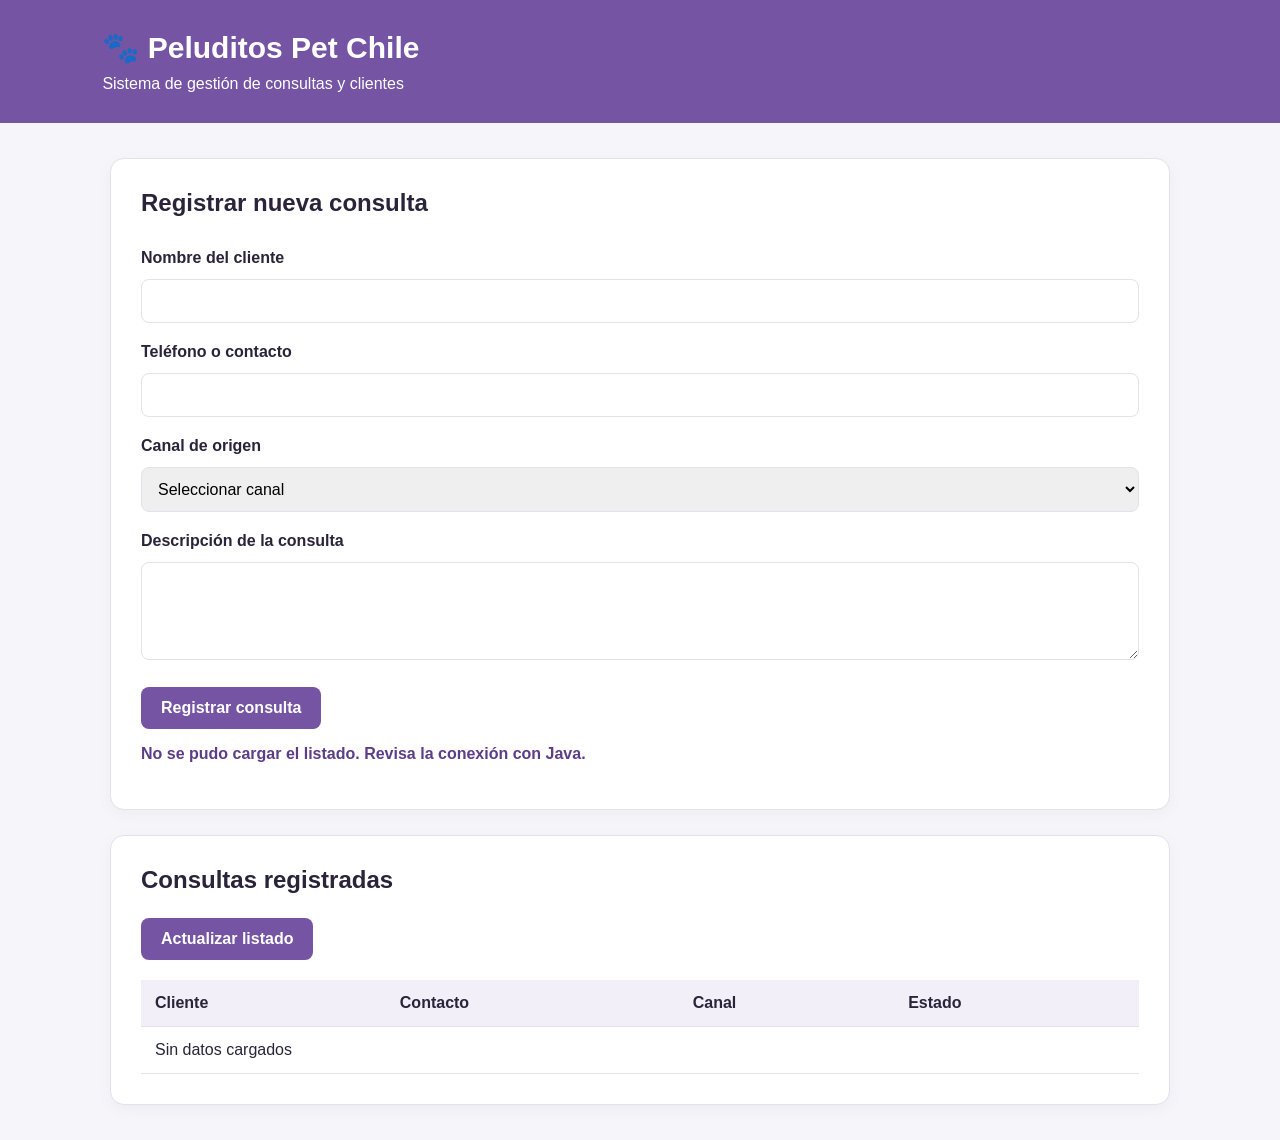
<file: Frontend/index.html>
<!DOCTYPE html>
<html lang="es">
<head>
  <meta charset="UTF-8">
  <meta name="viewport" content="width=device-width, initial-scale=1.0">
  <title>Peluditos Pet Chile | Gestión de Clientes</title>
  <link rel="stylesheet" href="styles.css">
  <script src="app.js" defer></script>
</head>

<body>

  <header>
    <h1>🐾 Peluditos Pet Chile</h1>
    <p>Sistema de gestión de consultas y clientes</p>
  </header>

  <main>

    <!-- Formulario para registrar consultas -->
    <section>
      <h2>Registrar nueva consulta</h2>

      <form id="consultaForm">

        <label for="nombre">Nombre del cliente</label>
        <input
          type="text"
          id="nombre"
          name="nombre"
          required
        >

        <label for="contacto">Teléfono o contacto</label>
        <input
          type="text"
          id="contacto"
          name="contacto"
          required
        >

        <label for="canal">Canal de origen</label>
        <select id="canal" name="canal" required>
          <option value="">Seleccionar canal</option>
          <option value="WhatsApp">WhatsApp</option>
          <option value="Instagram">Instagram</option>
          <option value="Facebook">Facebook</option>
          <option value="TikTok">TikTok</option>
        </select>

        <label for="descripcion">Descripción de la consulta</label>
        <textarea
          id="descripcion"
          name="descripcion"
          rows="4"
          required
        ></textarea>

        <button type="submit">
          Registrar consulta
        </button>

      </form>

      <p id="mensaje" role="status" aria-live="polite"></p>
    </section>

    <!-- Tabla de consultas -->
    <section>
      <h2>Consultas registradas</h2>

      <button id="actualizar" type="button">
        Actualizar listado
      </button>

      <table>
        <thead>
          <tr>
            <th>Cliente</th>
            <th>Contacto</th>
            <th>Canal</th>
            <th>Estado</th>
          </tr>
        </thead>

        <tbody id="tablaConsultas">
          <tr>
            <td colspan="4">Sin datos cargados</td>
          </tr>
        </tbody>
      </table>

    </section>

  </main>

</body>
</html>
</file>
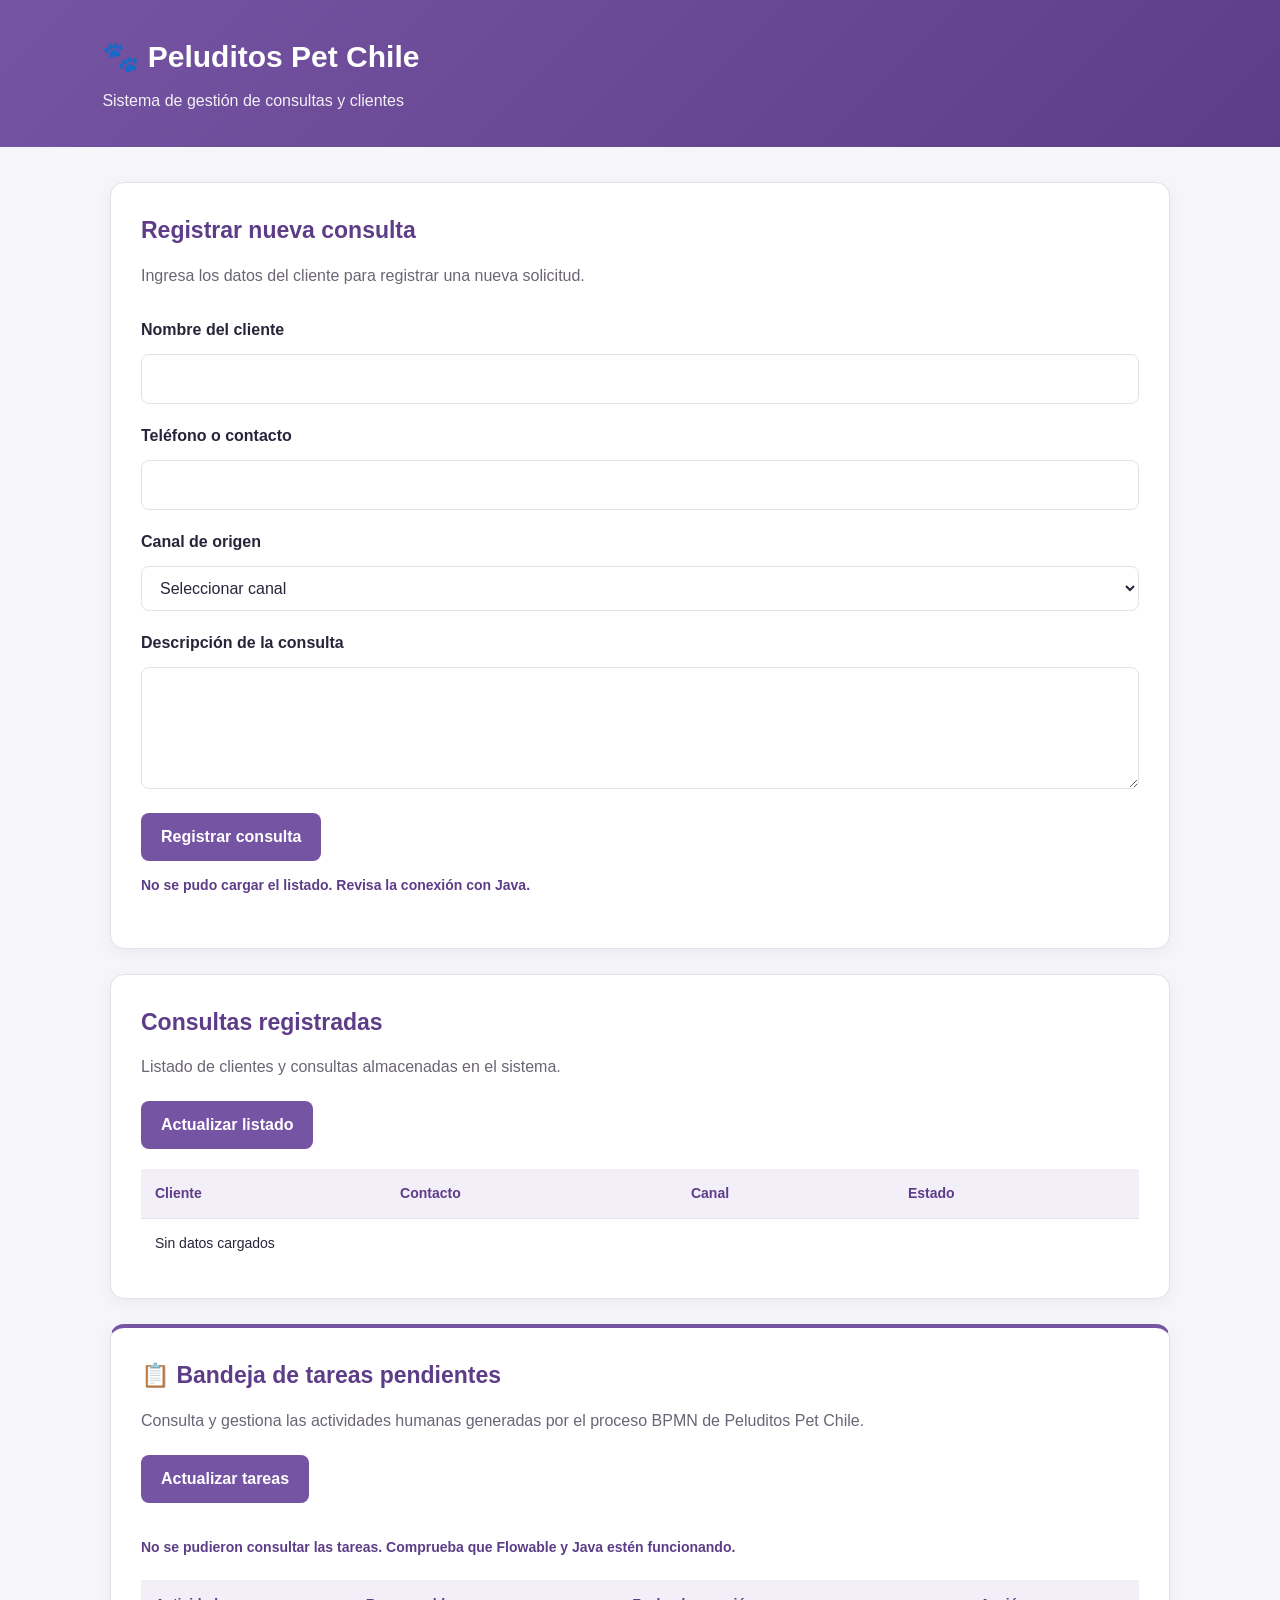
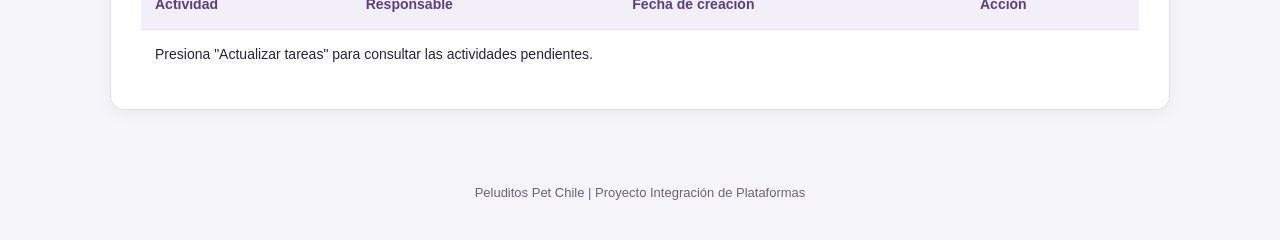
<file: Proyecto-2/Frontend/index.html>
<!DOCTYPE html>
<html lang="es">

<head>
  <!-- Configuración general del documento -->
  <meta charset="UTF-8">
  <meta name="viewport" content="width=device-width, initial-scale=1.0">

  <!-- Título que aparece en la pestaña del navegador -->
  <title>Peluditos Pet Chile | Gestión de Clientes</title>

  <!-- Hoja de estilos de la aplicación -->
  <link rel="stylesheet" href="styles.css">

  <!--
    Archivo JavaScript principal.
    defer permite cargar el HTML antes de ejecutar el script.
  -->
  <script src="app.js" defer></script>
</head>

<body>

  <!-- =====================================================
       ENCABEZADO PRINCIPAL
       Identifica la aplicación Peluditos Pet Chile.
       ===================================================== -->
  <header>
    <h1>🐾 Peluditos Pet Chile</h1>
    <p>Sistema de gestión de consultas y clientes</p>
  </header>

  <main>

    <!-- =====================================================
         SECCIÓN 1: REGISTRO DE CONSULTAS
         Permite ingresar los datos de un cliente y su consulta.

         En la integración BPMN, este formulario se adaptará
         para iniciar un proceso en Flowable OSS.
         ===================================================== -->
    <section id="seccionConsultas">

      <h2>Registrar nueva consulta</h2>

      <p>
        Ingresa los datos del cliente para registrar
        una nueva solicitud.
      </p>

      <!--
        El identificador consultaForm permite que
        app.js capture el envío del formulario.
      -->
      <form id="consultaForm">

        <!-- Nombre del cliente -->
        <label for="nombre">Nombre del cliente</label>
        <input
          type="text"
          id="nombre"
          name="nombre"
          required
        >

        <!-- Teléfono o medio de contacto -->
        <label for="contacto">Teléfono o contacto</label>
        <input
          type="text"
          id="contacto"
          name="contacto"
          required
        >

        <!-- Canal desde el cual llegó la consulta -->
        <label for="canal">Canal de origen</label>
        <select id="canal" name="canal" required>
          <option value="">Seleccionar canal</option>
          <option value="WhatsApp">WhatsApp</option>
          <option value="Instagram">Instagram</option>
          <option value="Facebook">Facebook</option>
          <option value="TikTok">TikTok</option>
        </select>

        <!-- Descripción de la solicitud -->
        <label for="descripcion">
          Descripción de la consulta
        </label>
        <textarea
          id="descripcion"
          name="descripcion"
          rows="4"
          required
        ></textarea>

        <!-- Botón para enviar la información -->
        <button type="submit">
          Registrar consulta
        </button>

      </form>

      <!-- Mensaje de éxito o error del formulario -->
      <p
        id="mensaje"
        role="status"
        aria-live="polite"
      ></p>

    </section>

    <!-- =====================================================
         SECCIÓN 2: CONSULTAS REGISTRADAS
         Muestra los clientes almacenados en el backend Java.

         Servicio REST:
         GET http://127.0.0.1:8096/api/leads
         ===================================================== -->
    <section id="seccionClientes">

      <h2>Consultas registradas</h2>

      <p>
        Listado de clientes y consultas almacenadas
        en el sistema.
      </p>

      <!-- Actualiza el listado consultando el backend -->
      <button id="actualizar" type="button">
        Actualizar listado
      </button>

      <!-- Tabla de clientes -->
      <table>
        <thead>
          <tr>
            <th>Cliente</th>
            <th>Contacto</th>
            <th>Canal</th>
            <th>Estado</th>
          </tr>
        </thead>

        <!--
          app.js inserta aquí los registros
          obtenidos desde el servicio REST.
        -->
        <tbody id="tablaConsultas">
          <tr>
            <td colspan="4">
              Sin datos cargados
            </td>
          </tr>
        </tbody>
      </table>

    </section>

    <!-- =====================================================
         SECCIÓN 3: BANDEJA DE TAREAS BPMN
         NUEVA FUNCIONALIDAD PARA LA ENTREGA 2

         Permite visualizar las tareas humanas pendientes
         del proceso TO-BE ejecutado en Flowable OSS.

         Arquitectura:
         Frontend HTML/JavaScript
                  |
                  v
         Backend Java - API REST
                  |
                  v
         Motor BPMN Flowable OSS

         Servicio REST:
         GET http://127.0.0.1:8096/api/tareas

         Las tareas se cargarán desde app.js.
         ===================================================== -->
    <section id="seccionTareas">

      <h2>📋 Bandeja de tareas pendientes</h2>

      <p>
        Consulta y gestiona las actividades humanas
        generadas por el proceso BPMN de Peluditos Pet Chile.
      </p>

      <!--
        Botón que permitirá consultar las tareas
        pendientes en Flowable OSS.
      -->
      <button id="actualizarTareas" type="button">
        Actualizar tareas
      </button>

      <!--
        Aquí se mostrarán mensajes de carga,
        errores o confirmaciones.
      -->
      <p
        id="mensajeTareas"
        role="status"
        aria-live="polite"
      >
        Las tareas todavía no se han cargado.
      </p>

      <!-- Tabla de tareas humanas pendientes -->
      <table>
        <thead>
          <tr>
            <th>Actividad</th>
            <th>Responsable</th>
            <th>Fecha de creación</th>
            <th>Acción</th>
          </tr>
        </thead>

        <!--
          app.js insertará las tareas recibidas
          desde el endpoint /api/tareas.

          Ejemplos de tareas BPMN:
          - Registrar consulta de cliente
          - Clasificar consulta
          - Asignar responsable
          - Revisar y responder consulta
          - Registrar resultado de atención
        -->
        <tbody id="tablaTareas">
          <tr>
            <td colspan="4">
              Presiona "Actualizar tareas" para
              consultar las actividades pendientes.
            </td>
          </tr>
        </tbody>
      </table>

      <!-- =================================================
           PANEL DE GESTIÓN DE TAREA
           Se utilizará para mostrar los campos de una
           tarea seleccionada y permitir completarla.

           Inicialmente permanece oculto.

           Servicio REST previsto:
           POST /api/tareas/{id}/completar
           ================================================= -->
      <div id="panelTarea" hidden>

        <h3 id="tituloTarea">
          Gestionar tarea
        </h3>

        <p id="descripcionTarea">
          Completa la información solicitada.
        </p>

        <!--
          Los campos específicos se generarán desde
          JavaScript según el tipo de tarea BPMN.
        -->
        <form id="formTarea">

          <div id="camposTarea">
            <!-- Campos dinámicos -->
          </div>

          <!-- Envía la finalización de la tarea -->
          <button type="submit">
            Completar tarea
          </button>

          <!-- Cierra el panel sin completar la tarea -->
          <button
            id="cancelarTarea"
            type="button"
          >
            Cancelar
          </button>

        </form>

        <!-- Resultado de la operación -->
        <p
          id="resultadoTarea"
          role="status"
          aria-live="polite"
        ></p>

      </div>

    </section>

  </main>

  <!-- =====================================================
       PIE DE PÁGINA
       Información general del proyecto académico.
       ===================================================== -->
  <footer>
    <p>
      Peluditos Pet Chile |
      Proyecto Integración de Plataformas
    </p>
  </footer>

</body>
</html>
</file>
<file: Frontend/styles.css>
:root {
  --primary: #7554a3;
  --primary-dark: #5d3d88;
  --background: #f6f5fa;
  --surface: #ffffff;
  --text: #29243a;
  --border: #e5e0ec;
}

* {
  box-sizing: border-box;
}

body {
  margin: 0;
  font-family: "Segoe UI", Arial, sans-serif;
  background: var(--background);
  color: var(--text);
}

header {
  background: var(--primary);
  color: white;
  padding: 30px 8%;
}

header h1 {
  margin: 0;
  font-size: 30px;
}

header p {
  margin: 10px 0 0;
}

main {
  max-width: 1100px;
  margin: 35px auto;
  padding: 0 20px;
  display: grid;
  gap: 25px;
}

section {
  background: var(--surface);
  padding: 30px;
  border-radius: 14px;
  border: 1px solid var(--border);
  box-shadow: 0 4px 16px rgba(0, 0, 0, 0.04);
}

h2 {
  margin-top: 0;
  margin-bottom: 24px;
}

form {
  display: flex;
  flex-direction: column;
  gap: 12px;
}

label {
  font-weight: 600;
  margin-top: 8px;
}

input,
select,
textarea {
  width: 100%;
  padding: 12px;
  border: 1px solid var(--border);
  border-radius: 8px;
  font: inherit;
}

input:focus,
select:focus,
textarea:focus {
  outline: 2px solid #b9a1d9;
}

button {
  background: var(--primary);
  color: white;
  border: none;
  padding: 12px 20px;
  border-radius: 8px;
  font: inherit;
  font-weight: 600;
  cursor: pointer;
  width: fit-content;
}

button:hover {
  background: var(--primary-dark);
}

form button {
  margin-top: 15px;
}

#actualizar {
  margin-bottom: 20px;
}

table {
  width: 100%;
  border-collapse: collapse;
  text-align: left;
}

th,
td {
  padding: 14px;
  border-bottom: 1px solid var(--border);
}

th {
  background: #f3eff8;
}

#mensaje {
  font-weight: 600;
  color: var(--primary-dark);
}

@media (max-width: 650px) {
  header {
    padding: 24px;
  }

  main {
    margin: 20px auto;
  }

  section {
    padding: 18px;
    overflow-x: auto;
  }

  table {
    min-width: 480px;
  }
}
</file>
<file: Proyecto-2/Frontend/styles.css>
/* =========================================================
   PELUDITOS PET CHILE
   Hoja de estilos principal

   Proyecto: Integración de Plataformas
   Funcionalidades visuales:
   - Registro de consultas
   - Listado de clientes
   - Bandeja de tareas BPMN
   - Panel de gestión de tareas Flowable
   ========================================================= */

/* ---------------------------------------------------------
   1. COLORES Y VARIABLES GENERALES
   --------------------------------------------------------- */

:root {
  --primary: #7554a3;
  --primary-dark: #5d3d88;
  --primary-light: #f3eff8;

  --background: #f6f5fa;
  --surface: #ffffff;

  --text: #29243a;
  --text-secondary: #6b6477;

  --border: #e5e0ec;

  --success: #18794e;
  --error: #b42318;

  --shadow: 0 4px 16px rgba(0, 0, 0, 0.05);
}

/* ---------------------------------------------------------
   2. CONFIGURACIÓN GENERAL
   --------------------------------------------------------- */

* {
  box-sizing: border-box;
}

body {
  margin: 0;
  font-family: "Segoe UI", Arial, sans-serif;
  background: var(--background);
  color: var(--text);
  line-height: 1.5;
}

/* Evita que elementos ocultos aparezcan por estilos flex */
[hidden] {
  display: none !important;
}

/* ---------------------------------------------------------
   3. ENCABEZADO PRINCIPAL
   --------------------------------------------------------- */

header {
  background: linear-gradient(
    135deg,
    var(--primary),
    var(--primary-dark)
  );

  color: white;
  padding: 34px 8%;
}

header h1 {
  margin: 0;
  font-size: 30px;
  font-weight: 700;
}

header p {
  margin: 10px 0 0;
  opacity: 0.92;
}

/* ---------------------------------------------------------
   4. CONTENEDOR PRINCIPAL
   --------------------------------------------------------- */

main {
  max-width: 1100px;
  margin: 35px auto;
  padding: 0 20px;

  display: grid;
  gap: 25px;
}

/* ---------------------------------------------------------
   5. TARJETAS DE CADA SECCIÓN
   --------------------------------------------------------- */

section {
  background: var(--surface);
  padding: 30px;
  border-radius: 14px;
  border: 1px solid var(--border);
  box-shadow: var(--shadow);
  min-width: 0;
}

section h2 {
  margin-top: 0;
  margin-bottom: 12px;
  font-size: 23px;
  color: var(--primary-dark);
}

section > p {
  color: var(--text-secondary);
  margin-bottom: 22px;
}

/* ---------------------------------------------------------
   6. FORMULARIOS
   --------------------------------------------------------- */

form {
  display: flex;
  flex-direction: column;
  gap: 12px;
}

label {
  font-weight: 600;
  margin-top: 8px;
  color: var(--text);
}

input,
select,
textarea {
  width: 100%;
  padding: 12px 14px;
  border: 1px solid var(--border);
  border-radius: 8px;
  font: inherit;
  background: white;
  color: var(--text);
  transition: border-color 0.2s, box-shadow 0.2s;
}

textarea {
  resize: vertical;
  min-height: 90px;
}

input:focus,
select:focus,
textarea:focus {
  outline: none;
  border-color: var(--primary);
  box-shadow: 0 0 0 3px rgba(117, 84, 163, 0.15);
}

/* ---------------------------------------------------------
   7. BOTONES
   --------------------------------------------------------- */

button {
  background: var(--primary);
  color: white;
  border: none;
  padding: 12px 20px;
  border-radius: 8px;
  font: inherit;
  font-weight: 600;
  cursor: pointer;
  width: fit-content;

  transition:
    background-color 0.2s,
    transform 0.2s;
}

button:hover:not(:disabled) {
  background: var(--primary-dark);
  transform: translateY(-1px);
}

button:focus-visible {
  outline: 3px solid #b9a1d9;
  outline-offset: 3px;
}

button:disabled {
  opacity: 0.55;
  cursor: not-allowed;
}

form button {
  margin-top: 12px;
}

/* Botones de actualización */
#actualizar,
#actualizarTareas {
  margin-bottom: 20px;
}

/* ---------------------------------------------------------
   8. TABLAS DE CLIENTES Y TAREAS
   --------------------------------------------------------- */

table {
  width: 100%;
  border-collapse: collapse;
  text-align: left;
}

th,
td {
  padding: 14px;
  border-bottom: 1px solid var(--border);
  vertical-align: middle;
}

th {
  background: var(--primary-light);
  color: var(--primary-dark);
  font-weight: 700;
  font-size: 14px;
}

td {
  font-size: 14px;
}

tbody tr:hover {
  background: #faf8fd;
}

tbody tr:last-child td {
  border-bottom: none;
}

/* Botones de gestión dentro de las tablas */
#tablaTareas button {
  padding: 9px 14px;
  font-size: 13px;
  white-space: nowrap;
}

/* ---------------------------------------------------------
   9. MENSAJES INFORMATIVOS
   --------------------------------------------------------- */

#mensaje,
#mensajeTareas,
#resultadoTarea {
  font-weight: 600;
  font-size: 14px;
  color: var(--primary-dark);
}

#mensaje:empty,
#mensajeTareas:empty,
#resultadoTarea:empty {
  display: none;
}

/* ---------------------------------------------------------
   10. BANDEJA DE TAREAS BPMN
   --------------------------------------------------------- */

#seccionTareas {
  border-top: 4px solid var(--primary);
}

#seccionTareas h2 {
  display: flex;
  align-items: center;
  gap: 10px;
}

/* ---------------------------------------------------------
   11. PANEL PARA GESTIONAR TAREAS
   --------------------------------------------------------- */

#panelTarea {
  margin-top: 28px;
  padding: 24px;

  border: 1px solid #d7c9e8;
  border-radius: 12px;
  background: #faf8fd;
}

#panelTarea h3 {
  margin-top: 0;
  margin-bottom: 10px;
  font-size: 20px;
  color: var(--primary-dark);
}

#descripcionTarea {
  color: var(--text-secondary);
  margin-bottom: 20px;
}

/* Contenedor de campos dinámicos */
#camposTarea {
  display: flex;
  flex-direction: column;
  gap: 10px;
}

/* Botón para cancelar una tarea */
#cancelarTarea {
  background: #e9e4ef;
  color: var(--text);
}

#cancelarTarea:hover:not(:disabled) {
  background: #dcd3e8;
}

/* ---------------------------------------------------------
   12. PIE DE PÁGINA
   --------------------------------------------------------- */

footer {
  text-align: center;
  padding: 25px 20px;
  color: var(--text-secondary);
  font-size: 13px;
}

/* ---------------------------------------------------------
   13. DISEÑO RESPONSIVO
   Adaptación a tablets y celulares.
   --------------------------------------------------------- */

@media (max-width: 650px) {
  header {
    padding: 24px;
  }

  header h1 {
    font-size: 25px;
  }

  main {
    margin: 20px auto;
    padding: 0 12px;
    gap: 18px;
  }

  section {
    padding: 18px;
    overflow-x: auto;
  }

  section h2 {
    font-size: 20px;
  }

  table {
    min-width: 480px;
  }

  #panelTarea {
    padding: 16px;
  }

  button {
    max-width: 100%;
  }
}
</file>
